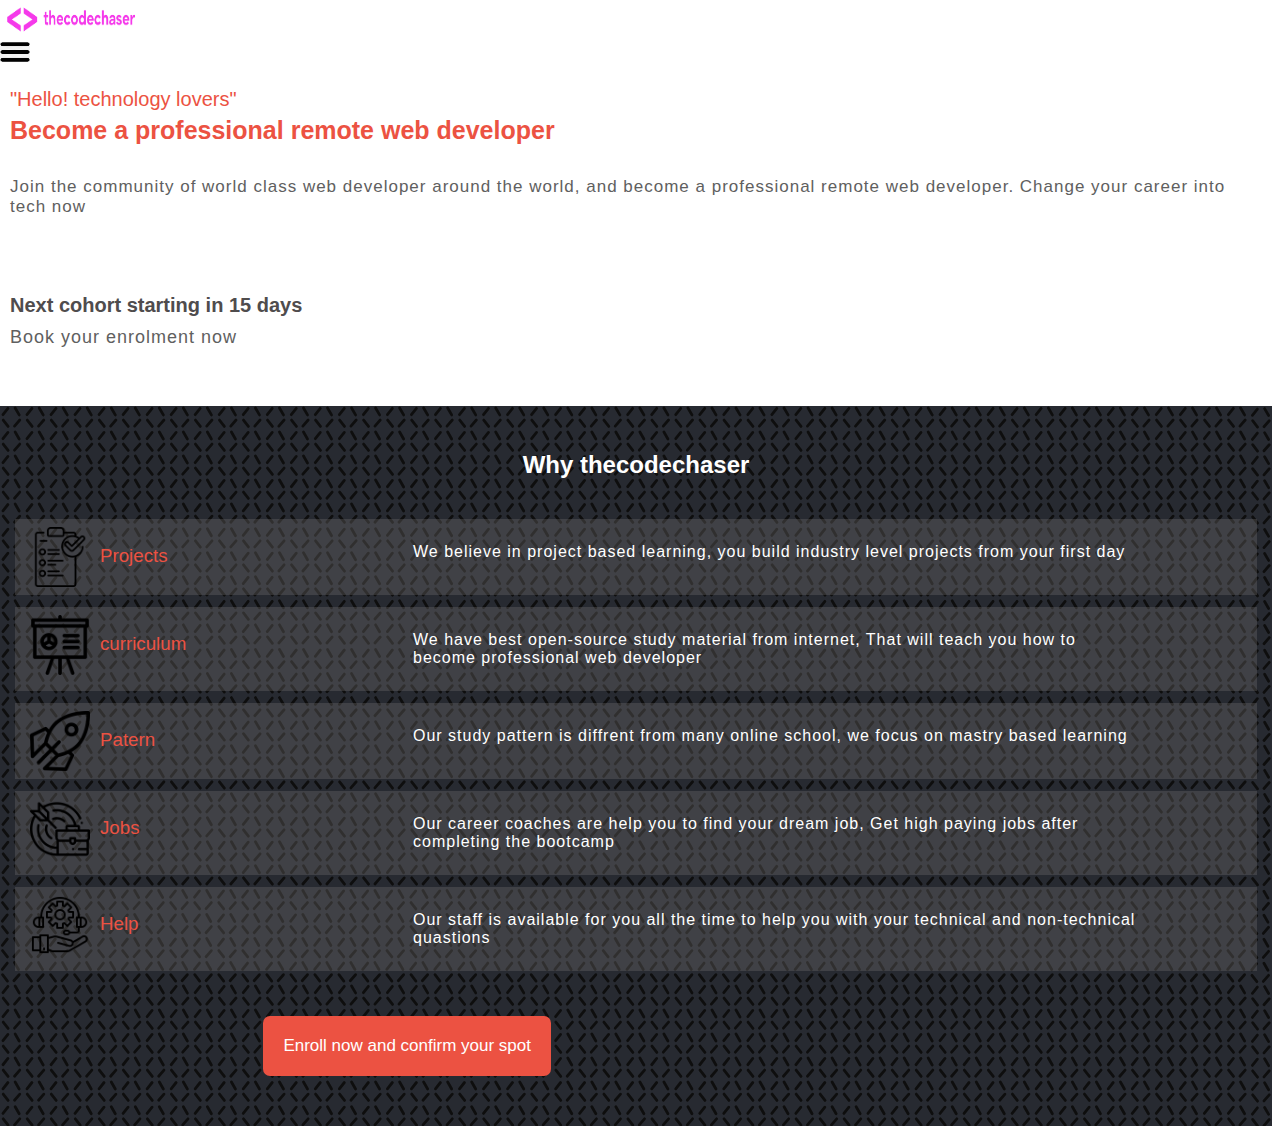
<file: index.html>
<!DOCTYPE html>
<html lang="en">
  <head>
    <meta charset="UTF-8" />
    <meta http-equiv="X-UA-Compatible" content="IE=edge" />
    <meta
      name="viewport"
      content="width=device-width, height=device-height, initial-scale=1.0"
    />
    <link rel="stylesheet" href="css/main.css" />
    <title>The Code Chaser</title>
  </head>
  <body>
    <!-- #### header-section #### -->
    <header>
      <!-- <div class="header"> -->
      <img src="images/header-logo.png" class="header-logo" />

      <!-- #### navbar-section #### -->
      <nav>
        <img src="images/hamburger-icon.png" class="hamburger-icon" />
      </nav>
      <!-- </div> -->
    </header>

    <!-- #### main-section #### -->
    <main>

      <!-- #### hero-section #### -->
      <section class="hero-section">
        <h2 class="headline-heading1">"Hello! technology lovers"</h2>
        <h2 class="headline-heading2">
          Become a professional remote web developer
        </h2>
        <p class="headline-details">
          Join the community of world class web developer around the world, and
          become a professional remote web developer. Change your career into
          tech now
        </p>
        <h2 class="headline-heading3">Next cohort starting in 15 days</h2>
        <p class="headline-details2">Book your enrolment now</p>
      </section>

      <!-- #### highligh-content-sectionn #### -->
      <section class="highlight-section">
        <h2 class="highlight-heading">Why thecodechaser</h2>
        <div class="hightlight-content">
          <div class="highlight-item">
            <img class="highlight-item-icon" src="images/highlight-icon1.png">
            <h3 class="highlight-item-heading">Projects</h3>
            <p class="highlight-item-details">We believe in project based learning, you build industry level projects from your first day</p>
          </div>
          <div class="highlight-item">
            <img class="highlight-item-icon" src="images/highlight-icon2.png">
            <h3 class="highlight-item-heading">curriculum</h3>
            <p class="highlight-item-details">We have best open-source study material from internet, That will teach you how to become professional web developer</p>
          </div>
          <div class="highlight-item">
            <img class="highlight-item-icon" src="images/highlight-icon3.png">
            <h3 class="highlight-item-heading">Patern</h3>
            <p class="highlight-item-details">Our study pattern is diffrent from many online school, we focus on mastry based learning</p>
          </div>
          <div class="highlight-item">
            <img class="highlight-item-icon" src="images/highlight-icon4.png">
            <h3 class="highlight-item-heading">Jobs</h3>
            <p class="highlight-item-details">Our career coaches are help you to find your dream job, Get high paying jobs after completing the bootcamp</p>
          </div>
          <div class="highlight-item">
            <img class="highlight-item-icon" src="images/highlight-icon5.png">
            <h3 class="highlight-item-heading">Help</h3>
            <p class="highlight-item-details">Our staff is available for you all the time to help you with your technical and non-technical quastions</p>
          </div>
        </div>
        <button class="button join-us">Enroll now and confirm your spot</button>
      </section>

      <!-- #### featured-courses-section #### -->
      <section class="featured-courses">
        
      </section>
    
    </main>
  </body>
</html>
</file>
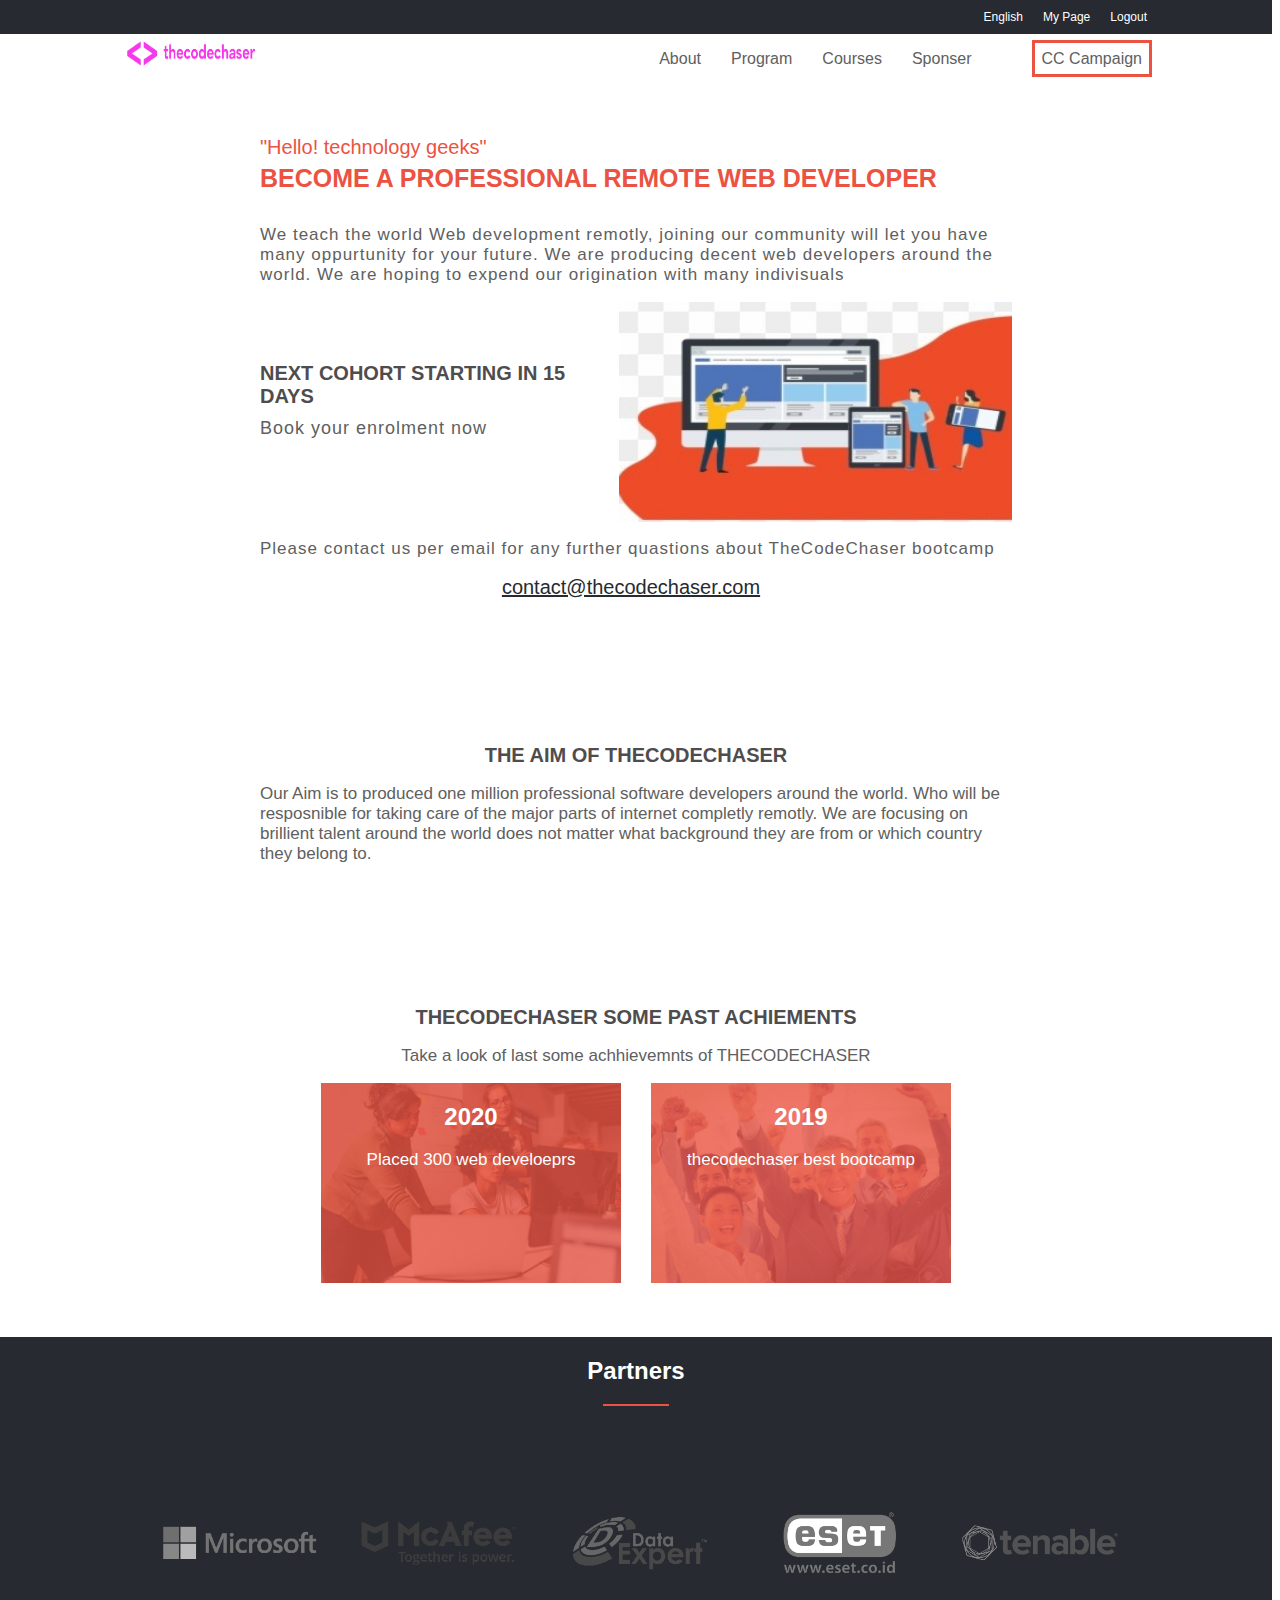
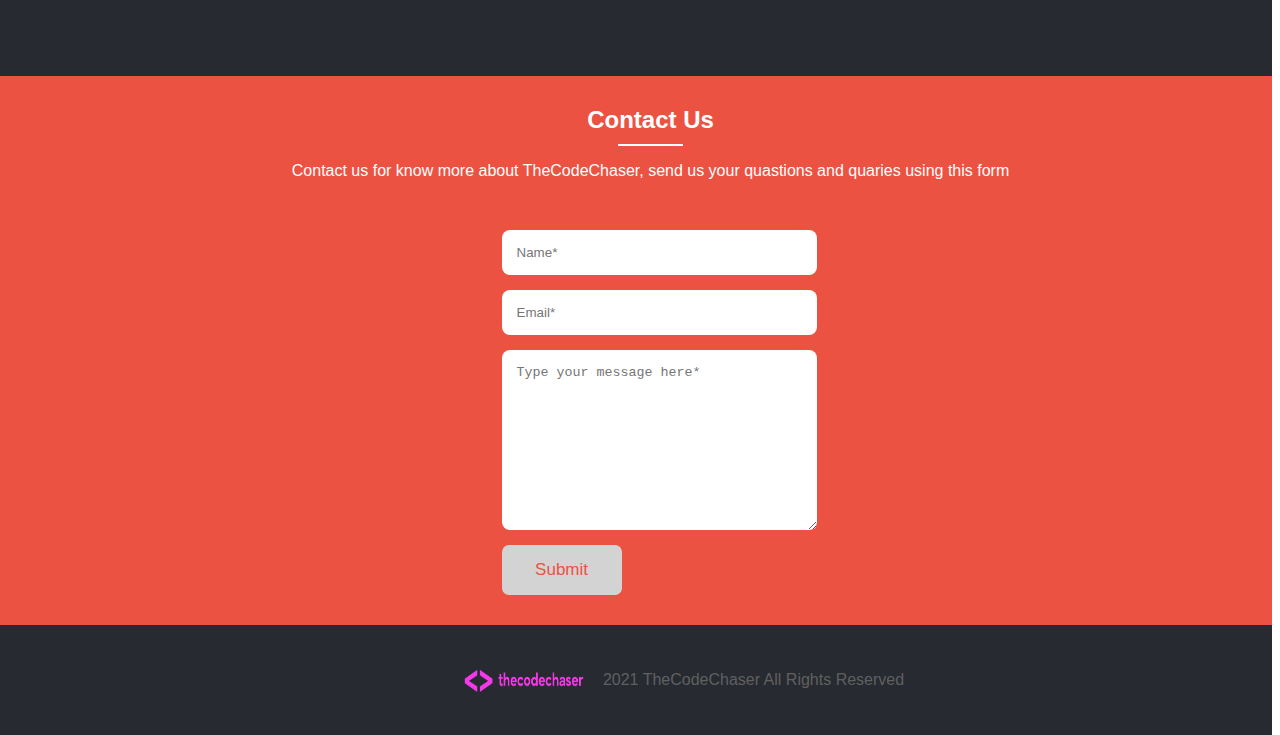
<file: about.html>
<!DOCTYPE html>
<html lang="en">
  <head>
    <meta charset="UTF-8" />
    <meta http-equiv="X-UA-Compatible" content="IE=edge" />
    <meta
      name="viewport"
      content="width=device-width, height=device-height, initial-scale=1.0"
    />
    <link rel="stylesheet" href="https://use.fontawesome.com/releases/v5.15.4/css/all.css" integrity="sha384-DyZ88mC6Up2uqS4h/KRgHuoeGwBcD4Ng9SiP4dIRy0EXTlnuz47vAwmeGwVChigm" crossorigin="anonymous">
    <link rel="stylesheet" href="css/main.css" />
    <link rel="stylesheet" href="css/featuredCourse.css" />
    <link rel="stylesheet" href="css/desktop.css" />
    <title>The Code Chaser</title>
  </head>
  <body>
    <!-- #### header-section #### -->
    <header>
        <div class="header">
          <i class="fab fa-facebook-f"></i>
          <i class="fab fa-twitter"></i>
          <a class="header-menu" href="#">English</a>
          <a class="header-menu" href="#">My Page</a>
          <a class="header-menu" href="#">Logout</a>
        </div>
        <div class="header2">
      <a href="index.html"><img src="images/header-logo.png" class="header-logo" /></a>

      <!-- #### navbar-section #### -->
      <nav>
        <div class="desktop-nav">
          <ul class="desktop-menu-items">
            <li>
            <a class="desktop-menu-item" href="#">About</a>
             <li>
            <a class="desktop-menu-item" href="#">Program</a>
            </li>
             <li>
            <a class="desktop-menu-item" href="#">Courses</a>
            </li>
             <li>
            <a class="desktop-menu-item" href="#">Sponser</a>
            <li>
            <a class="desktop-menu-item1" href="#">CC Campaign</a>
            </li>
            </li>
          </ul>
        </div>
        <div class="mobile-nav">
     <button type="button" class="btn-open" ><img alt="hamburger icon" src="images/hamburger-icon.png" class="hamburger-icon" /></button>  
        <div class="mobile-menu-container">
              <button type="button" class="btn-close" type="button">X</button>
          <ul class="mobile-menu-items">
            <li>
            <a class="mobile-menu-item" href="#">About</a>
             <li>
            <a class="mobile-menu-item" href="#">Program</a>
            </li>
             <li>
            <a class="mobile-menu-item" href="#">Courses</a>
            </li>
             <li>
            <a class="mobile-menu-item" href="#">Sponser</a>
            </li>
          </ul>
        </div>
        </div>
      </nav>
      </div>
    </header>

    <!-- #### main-section #### -->
    <main>

      <!-- #### hero-section #### -->
      <section class="hero-section">
        <h2 class="headline-heading1">"Hello! technology geeks"</h2>
        <h2 class="headline-heading2">
          BECOME A PROFESSIONAL REMOTE WEB DEVELOPER
        </h2>
        <p class="headline-details">
          We teach the world Web development remotly, joining our community will let you have many oppurtunity for your future. We are producing decent web developers around the world. We are hoping to expend our origination with many indivisuals
        </p>
        <div class="headline-img-container">
          <div>
        <h2 class="headline-heading3">NEXT COHORT STARTING IN 15 DAYS</h2>
        <p class="headline-details2">Book your enrolment now</p>
        </div>
        <img class="hero-img" alt="hero image" src="images/hero-bg.png">
        </div>
        <p class="headline-details">Please contact us per email for any further quastions about TheCodeChaser bootcamp</p>
        <p class="email">contact@thecodechaser.com<i class="fas fa-chevron-right"></i></p>
      </section>

      <section class="aim">
        <h2 class="aim-heading">THE AIM OF THECODECHASER</h2>
        <p class="aim-details">Our Aim is to produced one million professional software developers around the world. Who will be resposnible for taking care of the major parts of internet completly remotly.
          We are focusing on brillient talent around the world does not matter what background they are from or which country they belong to.
        </p>
      </section>

      <section class="achievments">
        <h2 class="ach-heading">
          THECODECHASER SOME PAST ACHIEMENTS
        </h2>
        <p class="ach-details">
          Take a look of last some achhievemnts of THECODECHASER
        </p>
        <div class="ach-container">
          <div class="ach-item">
            <img class="ach-img" alt="achievemnt image" src="images/ach-img1.jpg">
            <div class="ach-info">
              <h2 class="ach-info-h">2020</h2>
              <p class="ach-info-p">Placed 300 web develoeprs</p>
            </div>
          </div>
         <div class="ach-item">
            <img class="ach-img" alt="achievemnt image" src="images/ach-img2.jpg">
            <div class="ach-info">
              <h2 class="ach-info-h">2019</h2>
              <p class="ach-info-p">thecodechaser best bootcamp</p>
            </div>
          </div>
        </div>
      </section>
    </main>

    <!-- #### footer-section #### -->
    <footer>

      <!-- #### partners-section #### -->
      <section class="partners-section">
        <h2 class="partners-heading">Partners</h2>
        <hr>
        <div class="partners-container">
          <ul class="partners-items">
            <li><img alt="partner brand" class="partner-img" src="images/microsoft.png"></li>
            <li><img alt="partner brand" class="partner-img" src="images/mackafee.png"></li>
            <li><img alt="partner brand" class="partner-img" src="images/data-expert.png"></li>
            <li><img alt="partner brand" class="partner-img" src="images/eset.png"></li>
            <li><img alt="partner brand" class="partner-img" src="images/tenable.png"></li>
          </ul>
        </div>
      </section>

      <!-- #### contact-form-section #### -->
      <section class="contact-container">
        <h2 class="contact-heading">Contact Us</h2>
        <hr class="contact-hr">
        <p class="contact-details">Contact us for know more about TheCodeChaser, send us your quastions and quaries using this form</p>
        <form action="https://formspree.io/f/mayazvnq" method="post" class="contact-form">
          <input aria-label="Name" type="text" placeholder="Name*" required name="user-name" maxlength="30">
          <input aria-label="Email" type="email" placeholder="Email*" required name="user_email">
          <textarea cols="30" rows="10" aria-label="Message" type="text" placeholder="Type your message here*" required name="user_msg" maxlength="500"></textarea>
        <button type="submit" class="button contact">Submit</button>
        </form>
      </section>

      <!-- #### copyright-section #### -->
      <section class="copyright-section">
        <img alt="copyright logo" src="images/header-logo.png" class="copyright-logo">
        <p class="copyright-details">2021 TheCodeChaser All Rights Reserved</p>
      </section>
    </footer>
    <script src="js/mobileMenu.js" defer></script>
  </body>
</html>
</file>
<file: css/main.css>
/* stylesheet */

body {
  font-family: "Lato", sans-serif;
  margin-left: 0;
  margin-bottom: -10px;
  margin-top: 0;
}

/* header-section */

.header {
  display: none;
  background-color: #272a31;
}

.header2 {
 display: flex;
  justify-content: space-between;
  padding: 5px 20px;
}

.header-logo {
  width: 140px;
  height: 38px;
}
/* navbar-section */

.desktop-nav {
  display: none;
}

.btn-open {
  border: none;
  cursor: pointer;
}

.hamburger-icon {
  width: 30px;
  height: 20px;
}

.mobile-menu-container {
  position: absolute;
  height: 100vh;
  width: 100vw;
  background-color: #ec5342b9;
  display: none;
  backdrop-filter: blur(3px);
  top: 1px;
  left: 1px;
}

.btn-close {
  position: absolute;
  top: 10px;
  right: 60px;
  color: white;
  border: none;
background-color: transparent;
font-size: 20px;
}

.mobile-menu-items {
  list-style-type: none;
  display: flex;
  flex-direction: column;
  gap: 20px;
  padding: 50px 70px;
}

.mobile-menu-item {
   padding: 10px;
  color: white;
  text-decoration: none;
  font-size: 22px;
}

.mobile-menu-item:hover {
  color: #606060;
  border: 1px solid #606060;
}

/* hero-section */

.hero-section {
  display: flex;
  flex-direction: column;
  justify-content: baseline;
  gap: 0;
  margin: 5px 10px;
 padding-left: 20px 5px;
}

.headline-heading1 {
  font-size: 20px;
  font-weight: 100;
  color: #ec5242;
  margin-bottom: 0;
}

.headline-heading2 {
  font-family: Arial, Helvetica, sans-serif;
  font-size: 25px;
  color: #ec5242;
  margin-bottom: 15px;
  margin-top: 5px;
}

.headline-details {
  color: #606060;
  font-weight: lighter;
  font-size: 17px;
  letter-spacing: 1px;
}

.hero-img {
  height: 200px;
  width: 350px;
  margin: auto;
}

.headline-heading3 {
  margin-top: 60px;
  font-family: Arial, Helvetica, sans-serif;
  font-size: 20px;
  color: #4f4c4d;
  margin-bottom: 0;
}

.headline-details2 {
  color: #606060;
  margin-top: 10px;
  font-size: 18px;
  letter-spacing: 1px;
}

.email {
  font-family: Arial, Helvetica, sans-serif;
  font-size: 20px;
  color: #272a31;
  margin-top: 0;
  text-align: center;
  text-decoration: underline;
}

.fas {
  color: #606060;
  font-size: 15px;
  margin-left: 10px;
}

.aim {
  display: flex;
  flex-direction: column;
  justify-content: baseline;
  margin: 5px 10px;
 padding-left: 20px 10px;
}

.aim-heading {
margin-top: 60px;
  font-family: Arial, Helvetica, sans-serif;
  font-size: 20px;
  color: #4f4c4d;
  margin-bottom: 0;
  text-align: center;
}

.aim-details {
 color: #606060;
  font-weight: lighter;
  font-size: 17px;
}

.achievments {
  display: flex;
  flex-direction: column;
  justify-content: baseline;
  margin: 5px 10px;
 padding-left: 20px 10px;
}

.ach-heading {
margin-top: 60px;
  font-family: Arial, Helvetica, sans-serif;
  font-size: 20px;
  color: #4f4c4d;
  margin-bottom: 0;
  text-align: center;
}

.ach-details {
  color: #606060;
  font-weight: lighter;
  font-size: 17px;
  text-align: center;
}

.ach-container {
  display: flex;
  flex-direction: column;
  gap: 30px;
  margin: auto;
}

.ach-item {
  position: relative;
}

.ach-img {
  width: 300px;
  height: 200px;
}

.ach-info {
  position: absolute;
  background-color: #ec5342c9;
  top: 0;
   width: 300px;
  height: 200px;
}

.ach-info-h {
  color: white;
  text-align: center;
  font-weight: bold;
}

.ach-info-p {
  color: white;
  text-align: center;
  font-size: 17px;
}

/* hightlight-content */

.highlight-section {
  background-image: url("../images/bg-shapes.svg");
  background-size: contain;
  font-family: Arial, Helvetica, sans-serif;
  background-color: #272a31;
  margin-top: 40px;
  padding: 25px 15px;
}

.highlight-heading {
  color: white;
  text-align: center;
  margin-bottom: 10px;
}

hr {
  text-align: center;
  width: 15%;
  border: 1px solid #ec5242;
  margin-top: 0;
}

.hightlight-content {
  display: flex;
  flex-direction: column;
  justify-content: baseline;
  margin-top: 40px;
  gap: 12px;
}

.highlight-item {
  display: flex;
  background-color: rgba(109, 107, 107, 0.363);
  padding: 8px 15px;
}

.highlight-item-icon {
  height: 60px;
}

.highlight-item-heading {
  color: #ec5242;
  font-weight: lighter;
  width: 25%;
  margin-left: 10px;
}

.highlight-item-details {
  color: white;
  width: 60%;
  margin-left: 10px;
  font-weight: lighter;
  letter-spacing: 1px;
}

.button.join-us {
  background-color: #ec5242;
  border: none;
  margin-top: 45px;
  margin-bottom: 25px;
  padding: 20px;
  cursor: pointer;
  color: white;
  font-size: 17px;
  margin-left: 20%;
  border-radius: 7px;
}

.highight-end {
  display: none;
}

/* partners-section */

.partners-section {
  background-color: #272a31;
}

.partners-heading {
  text-align: center;
  color: white;
  padding-top: 20px;
}

.partners-container {
  padding: 30px 0;
}

.partners-items {
  list-style-type: none;
  display: flex;
  flex-wrap: wrap;
}

.partner-img {
  width: 200px;
  -webkit-filter: grayscale(100%);
   -moz-filter: grayscale(100%);
   -ms-filter: grayscale(100%);
   filter: grayscale(100%);
   filter: gray;
}

.partner-img:hover {
  -webkit-filter: none;
   -moz-filter: none;
   -ms-filter: none;
   filter: none;
}

/* contact-form-section */

.contact-container {
  background-color: #ec5242;
  padding: 10px 1px 10px 30px;
}

.contact-heading {
  color: white;
  text-align: center;
  margin-bottom: 10px;
}

.contact-hr {
  border: 1px solid white;
}

.contact-details {
  text-align: center;
  color: white;
  font-weight: lighter;
}

.contact-form {
  margin-top: 50px;
  display: flex;
  flex-direction: column;
  gap: 15px;
}

input,
textarea {
  padding: 15px;
  border-radius: 8px;
  border: none;
  width: 285px;
}

.button.contact {
  background-color: #d3d3d3;
  width: 120px;
  padding: 15px;
  border: none;
  border-radius: 7px;
  cursor: pointer;
  margin-bottom: 20px;
  color:#ec5242;
  font-size: 17px;
}

/* copyright-section */

.copyright-section {
  display: flex;
  gap: 15px;
  background-color: #272a31;
  padding: 30px 10px;
}

.copyright-logo {
  padding-top: 8px;
  width: 130px;
  height: 35px;
}

.copyright-details {
   color: #606060;
}
</file>
<file: css/featuredCourse.css>
/* featured courses stylesheet */

.featured-tutors {
  margin-top: 50px;
}

.feature-heading {
  color: #272a31;
  text-align: center;
  margin-bottom: 10px;
}

.tutors {
  padding: 50px 30px;
  display: flex;
  flex-wrap: wrap;
  gap: 30px;
}

.tutor {
  display: flex;
}

.tutor-img-cont {
  position: relative;
}

.tutor-img1 {
  width: 60px;
  height: 60px;
}

.tutor-img2 {
  position: absolute;
  left: 30px;
  top: 25px;
  width: 120px;
  height: 120px;
}

.tutor-info {
  margin-left: 150px;
  width: 50%;
}

.tutor-name {
  color: #272a31;
  margin-bottom: 0;
}

.tutor-work {
  margin-top: 5px;
  color: #ec5242;
  font-style: italic;
  font-size: 15px;
}

.tutor-details {
  margin-top: 25px;
  color: #272a31;
}

.more {
  display: none;
}

.btn-more {
  border: none;
  margin: auto;
  cursor: pointer;
  color: #272a31;
  font-size: 16px;
  font-weight: bold;
}

.fa-chevron-down {
  color: #ec5242;
}

.fa-bars {
  color: #272a31;
  font-size: 30px;
}

/* desktop style */

@media screen and (min-width: 768px) {
  .tutor {
    width: 50%;
  }

  .dekstop-div {
    display: flex;
  }

  .more {
    display: block;
  }

  .btn-more {
    display: none;
  }
}
</file>
<file: css/desktop.css>
/* desktop stylesheet */

@media screen and (min-width: 768px) {

  /* header-section */

  .header {
    display: flex;
    gap: 20px;
    justify-content: flex-end;
    padding: 10px 125px;
  }

  .fab {
    color: white;
  }

  .header-menu {
    color: white;
    text-decoration: none;
    font-size: 12px;
  }

  .header2 {
    padding: 0 120px;
  }

  /* nav-bar-section */

  .mobile-nav {
    display: none;
  }

  .desktop-nav {
    display: block;
  }

  .desktop-menu-items {
    display: flex;
    list-style-type: none;
    gap: 30px;
  }

  .desktop-menu-item {
    text-decoration: none;
    color: #606060;
  }

  .desktop-menu-item1 {
     text-decoration: none;
    color: #606060;
    border: 3px solid #ec5242;
    margin-left: 30px;
    padding: 7px 7px;
  }

  .desktop-menu-item:hover {
    color: #ec5242;
    text-decoration: underline;
  }

  /* hero-section */

  .hero-section {
    padding: 30px 250px;
  }

  .headline-img-container {
    display: flex;
  }

  .hero-img {
    height: 220px;
  width: 400px;
  margin: 0;
  }
  
  .aim {
    padding: 30px 250px;
  }

  .achievments {
    padding: 30px 250px;
  }

  .ach-container {
    flex-direction: row;
  }

  /* hightlight-content-section */

  hr {
  text-align: center;
  width: 5%;
}

  .hightlight-content {
    padding: 20px 100px;
    flex-direction: row;
  }

  .highlight-item {
    flex-direction: column;
    width: 300px;
    padding: 5px 15px;
    align-items: center;
  }

  .highlight-item-icon {
    height: 50px;
    width: 50px;
  }

  .highlight-item-heading {
   padding-right: 20px;
   margin-bottom: 0;
  }

  .highlight-item-details {
    letter-spacing: 0;
    width: 100%;
  }

  .button.join-us {
    display: none;
  }

  .highight-end {
  display: block;
  color: white;
  text-align: center;
  margin: 30px 0;
}

  /* partners-section */

  .partners-container {
    padding: 50px 100px;
  }

  /* contact-form-section */
  
  .contact-form {
    margin-left: 38%;
  }

  /* copyright-section */

  .copyright-section {
    padding-left: 36%;
  }
}
</file>
